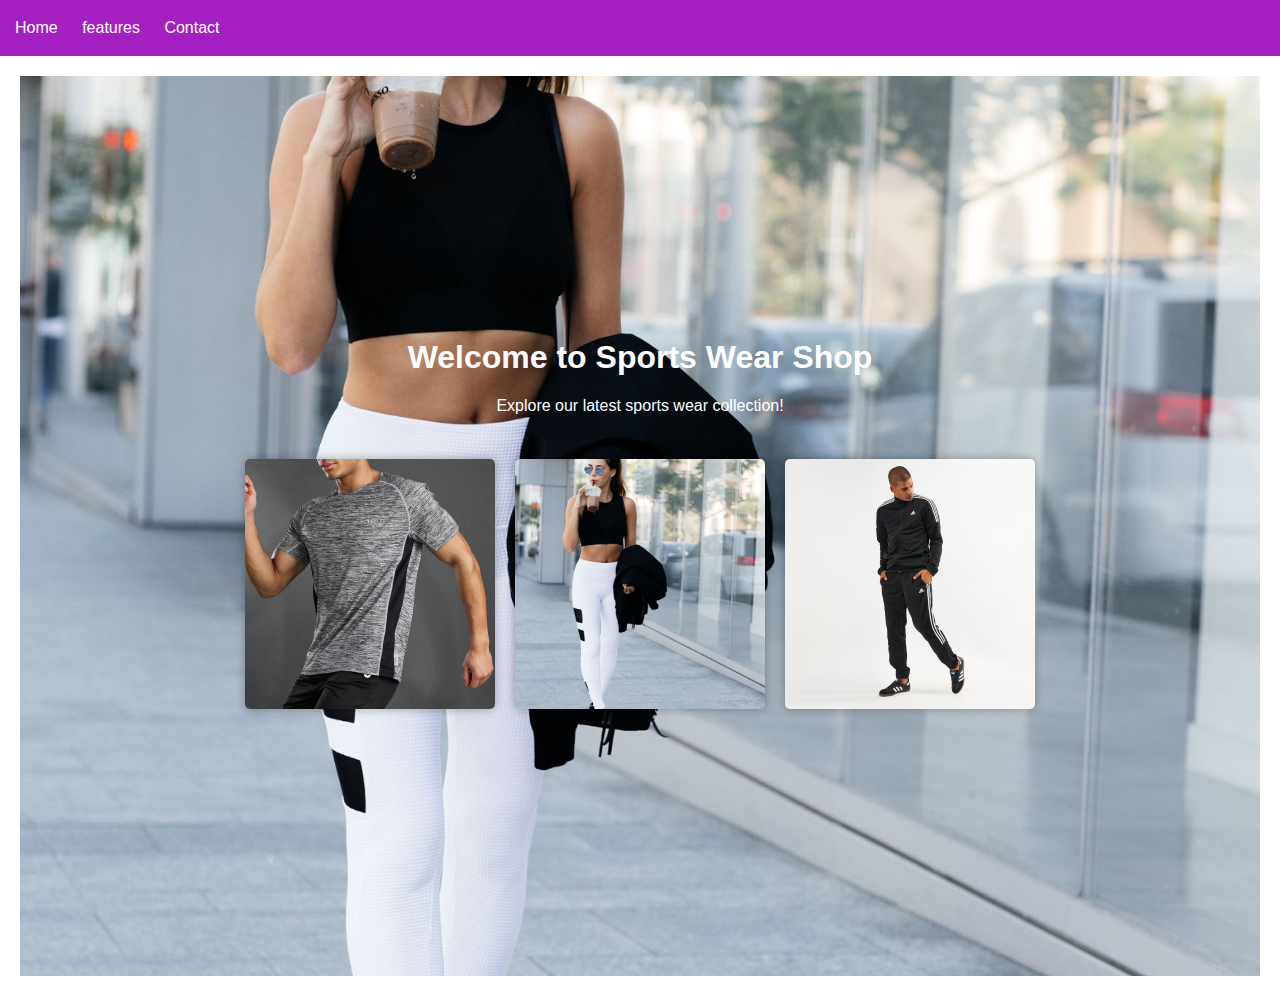
<file: index.html>
<!DOCTYPE html>
<html lang="en">

<head>
    <meta charset="UTF-8">
    <title>Sports Wear Marketing</title>
    <link rel="stylesheet" href="styles.css">
</head>

<body>
    <header>
        <nav>
            <ul>
                <li><a href="index.html">Home</a></li>
                <li><a href="features.html">features</a></li>
                <li><a href="contact.html">Contact</a></li>
            </ul>
        </nav>
    </header>

    <main>
        <section id="home" class="home-section">
            <h1>Welcome to Sports Wear Shop</h1>
            <p>Explore our latest sports wear collection!</p>


            <div class="product-images">
                <img src="sportswear.png" alt="Sports Wear 1">
                <img src="sportswear.jpg" alt="Sports Wear 2">
                <img src="4060515364314_1.jpg" alt="Sports Wear 3">
               
                <!-- Add more images as needed -->
            </div>
        </section>
    </main>

    <script src="script.js"></script>
</body>

</html>
</file>
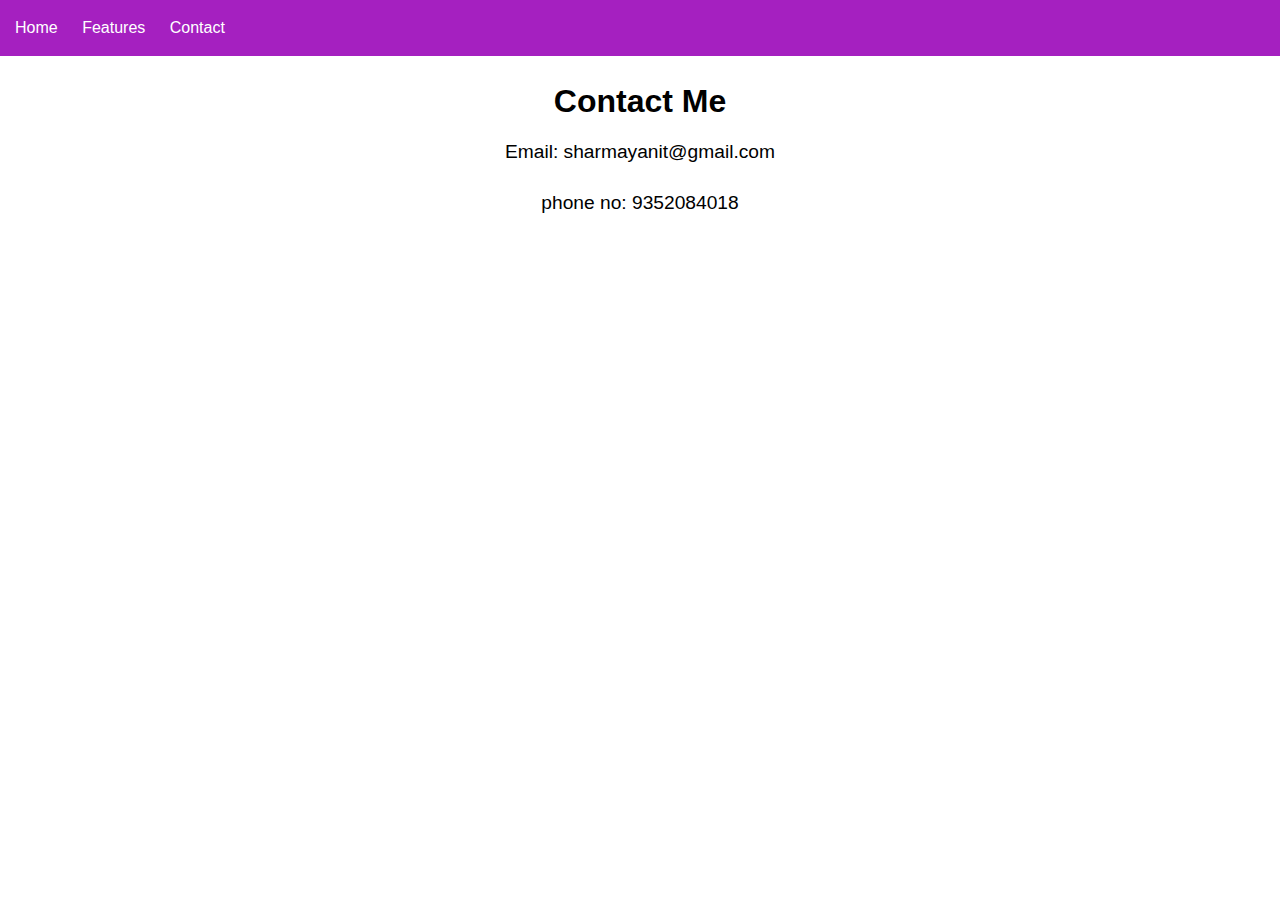
<file: contact.html>
<!DOCTYPE html>
<html lang="en">

<head>
    <meta charset="UTF-8">
    <title>Product Marketing - Contact</title>
    <link rel="stylesheet" href="styles.css">
</head>

<body>
    <header>
        <nav>
            <ul>
                <li><a href="index.html">Home</a></li>
                <li><a href="features.html">Features</a></li>
                <li><a href="contact.html">Contact</a></li>
            </ul>
        </nav>
    </header>

    <main>
        <section id="contact">
            <h1>Contact Me</h1>
            <p>Email: sharmayanit@gmail.com</p>
            <p>phone no: 9352084018</p>
            <a href="https://www.linkedin.com/in/yanit-sharma-3b0564259">linkedin</a>
            <a href="https://www.instagram.com/yanitt_rj?igsh=OGQ5ZDc2ODk2ZA==">Instagram</a>
            <!-- Add a contact form if needed -->
          </section>
    </main>

    <script src="script.js"></script>
</body>

</html>
</file>
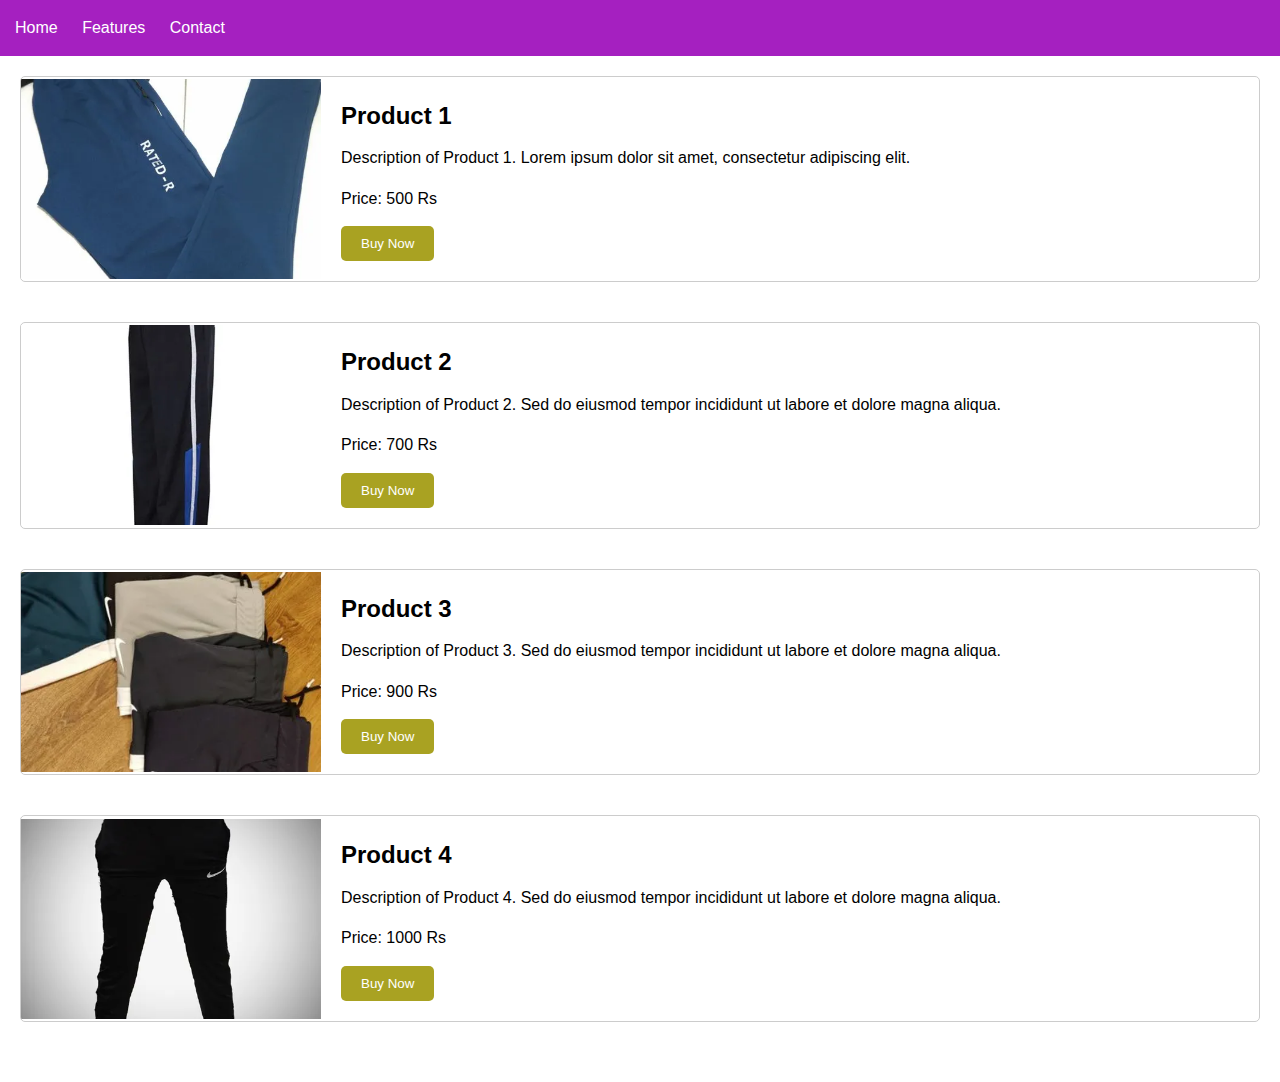
<file: features.html>
<!DOCTYPE html>
<html lang="en">

<head>
    <meta charset="UTF-8">
    <title>Product Features</title>
    <link rel="stylesheet" href="styles.css">
</head>

<body>
    <header>
        <nav>
            <ul>
                <li><a href="index.html">Home</a></li>
                <li><a href="features.html">Features</a></li>
                <li><a href="contact.html">Contact</a></li>
            </ul>
        </nav>
    </header>

    <main>
        <section class="product">
            <div class="product-item">
                <img src="sportswear-activewear-lowers-500x500.webp" alt="Product 1">
                <div class="product-details">
                    <h2>Product 1</h2>
                    <p>Description of Product 1. Lorem ipsum dolor sit amet, consectetur adipiscing elit.</p>
                    <p>Price: 500 Rs</p>
                    <button>Buy Now</button>
                </div>
            </div>
        </section>

        <section class="product">
            <div class="product-item">
                <img src="sport-lower-500x500.webp" alt="Product 2">
                <div class="product-details">
                    <h2>Product 2</h2>
                    <p>Description of Product 2. Sed do eiusmod tempor incididunt ut labore et dolore magna aliqua.</p>
                    <p>Price: 700 Rs</p>
                    <button>Buy Now</button>
                </div>
            </div>
        </section>

        <section class="product">
            <div class="product-item">
                <img src="product-jpeg-500x500 (1).webp" alt="Product 3">
                <div class="product-details">
                    <h2>Product 3</h2>
                    <p>Description of Product 3. Sed do eiusmod tempor incididunt ut labore et dolore magna aliqua.</p>
                    <p>Price: 900 Rs</p>
                    <button>Buy Now</button>
                </div>
            </div>
        </section>
        <section class="product">
            <div class="product-item">
                <img src="product-jpeg-500x500.webp" alt="Product 4">
                <div class="product-details">
                    <h2>Product 4</h2>
                    <p>Description of Product 4. Sed do eiusmod tempor incididunt ut labore et dolore magna aliqua.</p>
                    <p>Price: 1000 Rs</p>
                    <button>Buy Now</button>
                </div>
            </div>
        </section>

        <!-- Add more products with similar structure -->
    </main>

    <script src="script.js"></script>
</body>

</html>
</file>
<file: styles.css>
/* Resetting default styles */
body, h1, h2, h3, p, ul, li {
    margin: 0;
    padding: 0;
}

/* Basic styling */
body {
    font-family: Arial, sans-serif;
    line-height: 1.6;
}

header {
    background-color: #7815cf;
    color: #fff;
    padding: 15px;
}

nav ul {
    list-style: none;
}

nav ul li {
    display: inline;
    margin-right: 20px;
}

a {
    color: #fff;
    text-decoration: none;
}

main {
    padding: 20px;
    
}


.home-section {
    background-image: url('sportswear.jpg'); /* Replace with your background image */
    background-size: cover;
    background-position: center;
    height: 100vh;
    display: flex;
    flex-direction: column;
    justify-content: center;
    align-items: center;
    text-align: center;
    color: #fff;
}

.product-images {
    display: flex;
    justify-content: center;
    margin-top: 30px;
}

.product-images img {
    width: 250px;
    height: 250px;
    object-fit: cover;
    margin: 10px;
    border-radius: 5px;
    box-shadow: 0 0 10px rgba(0, 0, 0, 0.3);
}
h1, h2, h3 {
    margin-bottom: 10px;
}

.btn {
    display: inline-block;
    padding: 10px 20px;
    background-color: #1aca3b;
    color: #fff;
    text-decoration: none;
    border-radius: 5px;
}

/* Basic styling */
body {
    font-family: Arial, sans-serif;
    line-height: 1.6;
    margin: 0;
    padding: 0;
}

header {
    background-color: #a520c0;
    color: #fff;
    padding: 15px;
}

nav ul {
    list-style: none;
}

nav ul li {
    display: inline;
    margin-right: 20px;
}

a {
    color: #fff;
    text-decoration: none;
}

main {
    padding: 20px;
}

.product {
    margin-bottom: 40px;
}

.product-item {
    display: flex;
    align-items: center;
    border: 1px solid #ccc;
    border-radius: 5px;
    overflow: hidden;
}

.product-item img {
    width: 300px;
    height: 200px;
    object-fit: cover;
}

.product-details {
    padding: 20px;
}

.product-details h2 {
    margin-bottom: 10px;
}

.product-details p {
    margin-bottom: 15px;
}

.product-details button {
    padding: 10px 20px;
    background-color: #a9a222;
    color: #fff;
    border: none;
    border-radius: 5px;
    cursor: pointer;
    transition: background-color 0.3s ease;
}

.product-details button:hover {
    background-color: #e43c12;
}


#contact {
    text-align: center;
  }
  
  #contact p {
    font-size: 1.2em;
    margin-bottom: 20px;
  }
</file>
